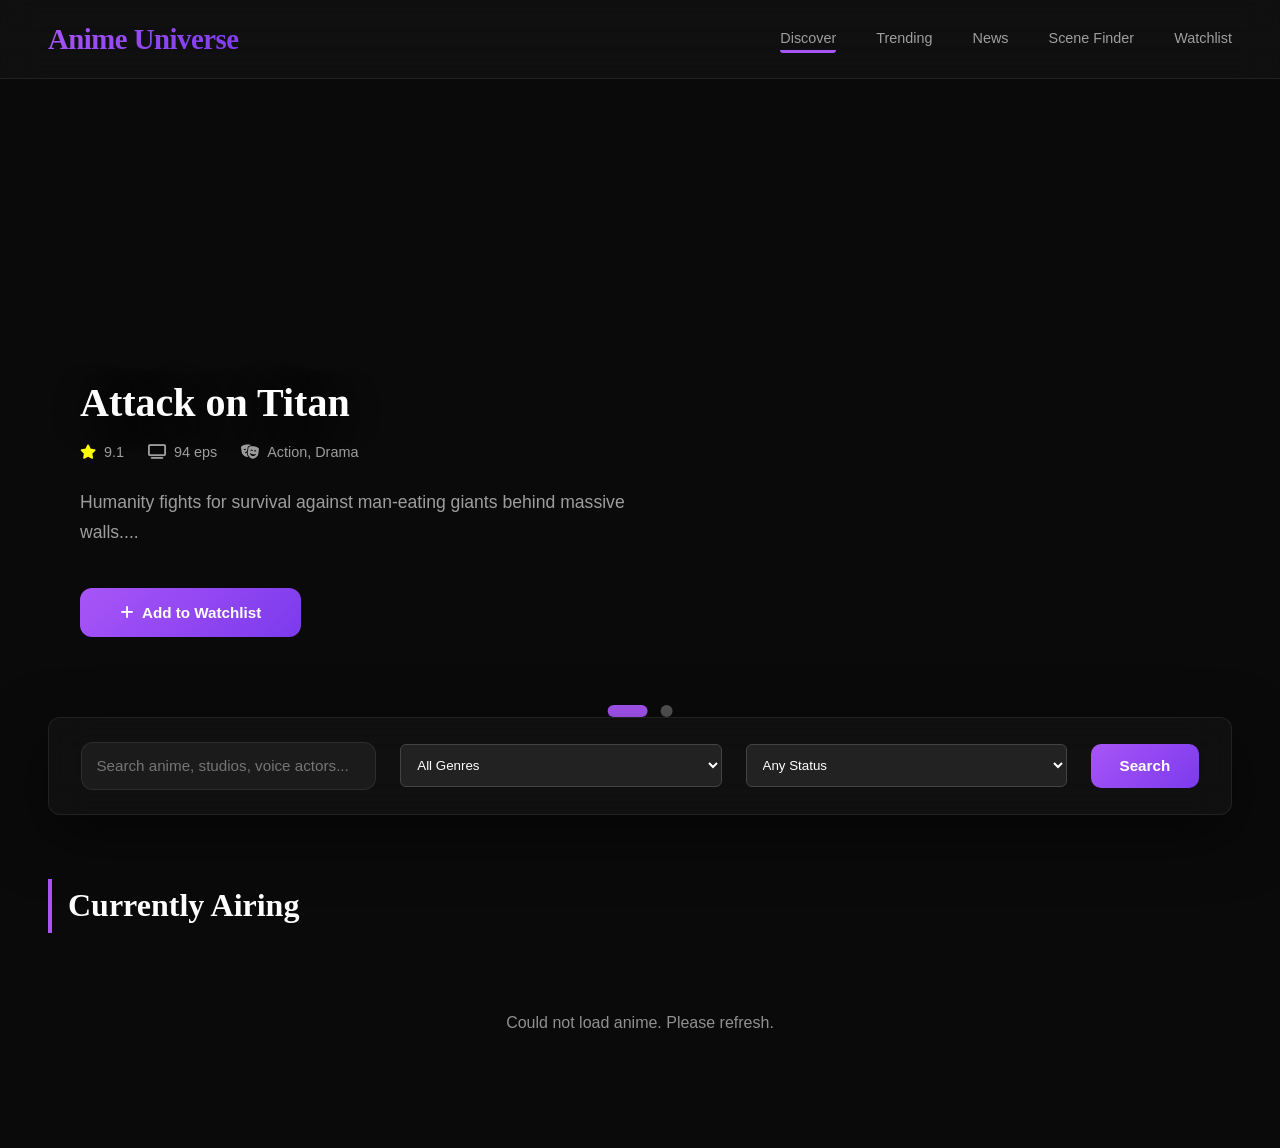
<file: index.html>
<!DOCTYPE html>
<html lang="en">
    <head>
        <meta name="viewport" content="width=device-width, initial-scale=1.0">
        
        <link rel="stylesheet" href="style.css">
        <link href="https://cdnjs.cloudflare.com/ajax/libs/font-awesome/6.4.0/css/all.min.css" rel="stylesheet">
    </head>
    <body>
        <header>
            <div class="logo">Anime Universe</div>
                <nav>
                <div class="nav-overlay" id="navOverlay"></div>

                <button class="burger" id="burgerBtn" aria-label="Toggle navigation" aria-expanded="false">
                    <span></span>
                    <span></span>
                    <span></span>
                </button>

                <ul class="nav-links" id="navLinks">
                    <!-- Close button inside drawer -->
                    <button class="nav-close" id="navCloseBtn" aria-label="Close menu">&times;</button>

                    <li class="nav-active"><a href="index.html">Discover</a></li>
                    <li><a href="trending.html">Trending</a></li>
                    <li><a href="news.html">News</a></li>
                    <li><a href="sceneFinder.html">Scene Finder</a></li>
                    <li><a href="watchlist.html">Watchlist</a></li>
                </ul>
            </nav>
        </header>

        <div class="hero-container">
            <div class="hero-slides" id="heroSlides"></div>
            <div class="carousel-dots" id="carouselDots"></div>
        </div>

        <div class="filter-bar">
            <div class="search-box">
                <input type="text" placeholder="Search anime, studios, voice actors..." id="searchInput">
            </div>
            <select id="genreFilter" style="flex: 1; padding: 12px; border-radius: 6px; background: #222; color: #fff; border: 1px solid #444;">
                <option value="">All Genres</option>
                <option value="1">Action</option>
                <option value="2">Adventure</option>
                <option value="10">Fantasy</option>
                <option value="62">Isekai</option>
                <option value="37">Supernatural</option>
                <option value="27">Shounen</option>
            </select>
            <select id="statusFilter" style="flex: 1; padding: 12px; border-radius: 6px; background: #222; color: #fff; border: 1px solid #444;">
                <option value="">Any Status</option>
                <option value="airing">Airing</option>
                <option value="complete">Complete</option>
                <option value="upcoming">Upcoming</option>
            </select>
            <button id="searchBtn" class="search-btn">Search</button>
        </div>

        <section id="discoverSection" class="content-section">
            <h2 class="section-title">Currently Airing</h2>
            <div class="cards-grid" id="discoverGrid"></div>
        </section>

        <section id="searchSection" class="content-section hidden">
            <h2 class="section-title" id="searchResultsTitle">Search Results</h2>
            <div class="cards-grid" id="searchGrid"></div>
        </section>

        <div class="watchList">
            <section id="watchlistSection" class="content-section hidden">
                <h2 class="section-title">My Watchlist</h2>
                <p class="watchlist-hint" id="watchlistHint">
                    Browse anime and click <strong>"+ Watchlist"</strong> on any card to save it here.
                    Your list resets when you close the tab.
                </p>
                <div class="cards-grid" id="watchlistGrid">
                    <p class="loading-text">Your watchlist is empty. Go find some anime! 🎌</p>
                </div>
            </section>
        </div>

        <script src="script.js"></script>
    </body>
</html>
</file>
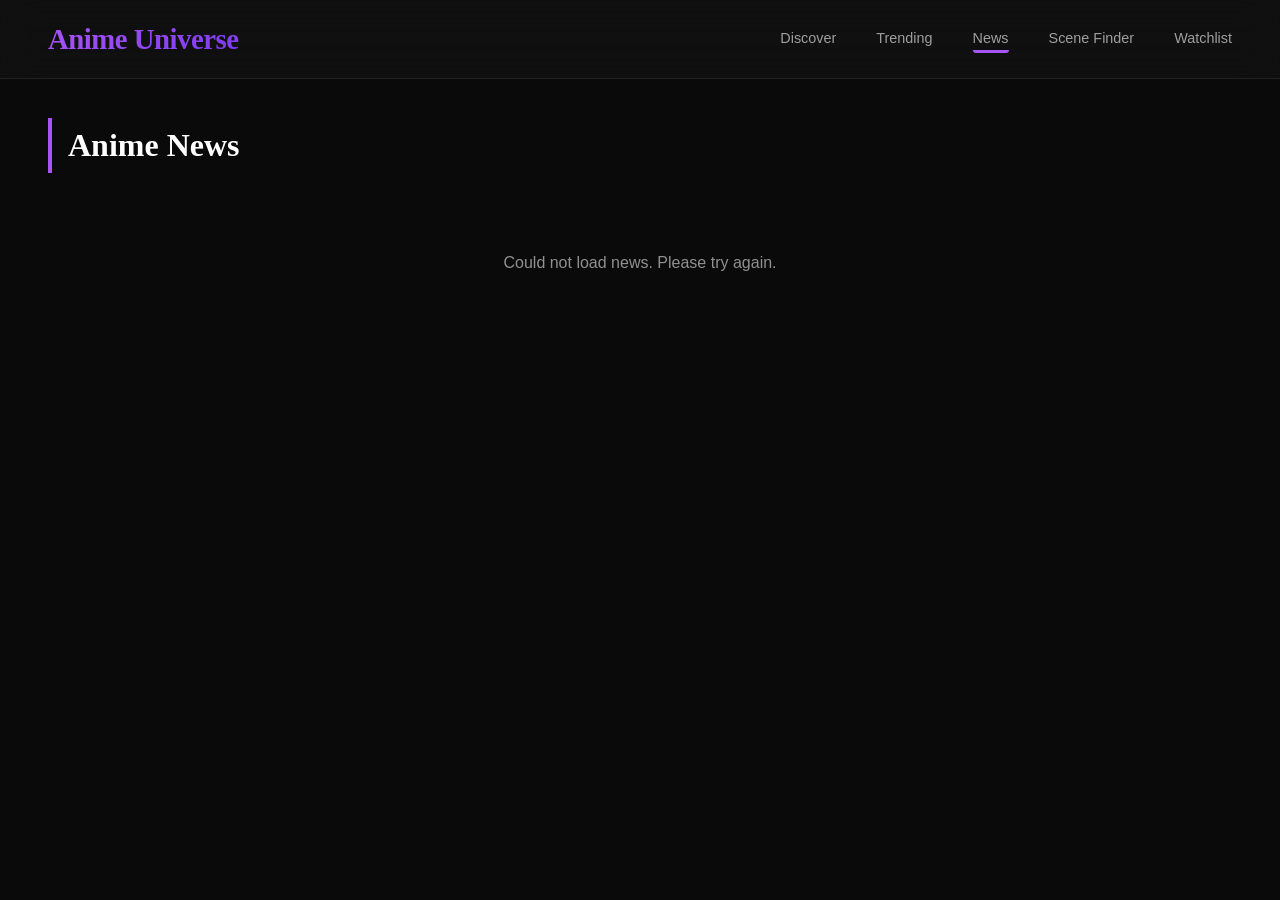
<file: news.html>
<!DOCTYPE html>
<html lang="en">
    <head>
        <meta name="viewport" content="width=device-width, initial-scale=1.0">        
        <link rel="stylesheet" href="style.css">
        <link href="https://cdnjs.cloudflare.com/ajax/libs/font-awesome/6.4.0/css/all.min.css" rel="stylesheet">
    </head>
    <body>
        <header>
            <div class="logo">Anime Universe</div>
            <nav>
                 <div class="nav-overlay" id="navOverlay"></div>

                <button class="burger" id="burgerBtn" aria-label="Toggle navigation" aria-expanded="false">
                    <span></span>
                    <span></span>
                    <span></span>
                </button>

                <ul class="nav-links" id="navLinks">
                    <!-- Close button inside drawer -->
                    <button class="nav-close" id="navCloseBtn" aria-label="Close menu">&times;</button>

                    <li><a href="index.html">Discover</a></li>
                    <li><a href="trending.html">Trending</a></li>
                    <li class="nav-active"><a href="news.html">News</a></li>
                    <li><a href="sceneFinder.html">Scene Finder</a></li>
                    <li><a href="watchlist.html">Watchlist</a></li>
                </ul>
            </nav>
        </header>
        <br><br><br><br>

     <section id="newsSection" class="content-section">
        <h2 class="section-title">Anime News</h2>
        <div id="newsGrid" class="news-grid">
            <p class="loading-text">Loading latest news...</p>
        </div>
    </section>
        <script src="script.js"></script>
    </body>
</html>
</file>
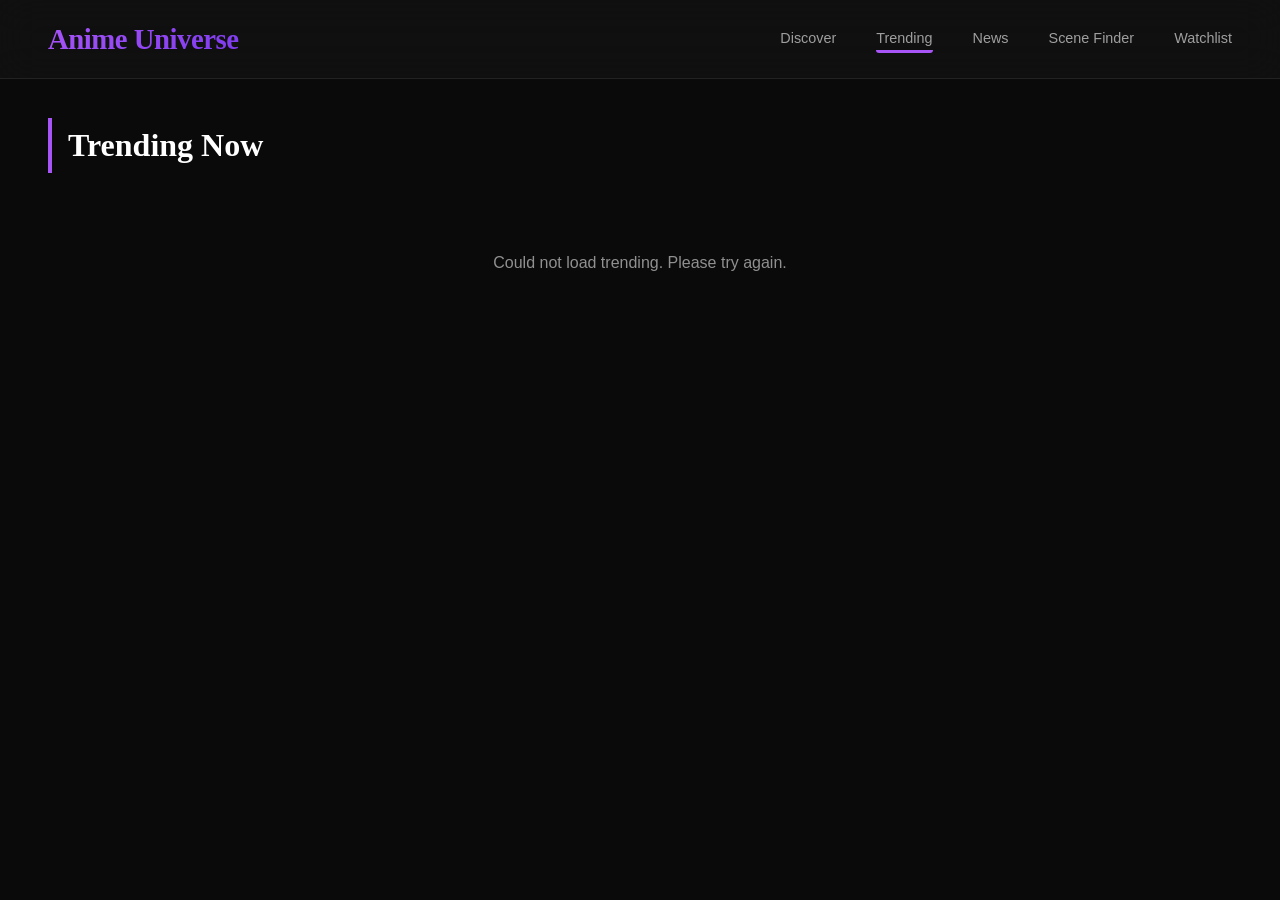
<file: trending.html>
<!DOCTYPE html>
<html lang="en">
    <head>
    <meta name="viewport" content="width=device-width, initial-scale=1.0">
        <link rel="stylesheet" href="style.css">
        <link href="https://cdnjs.cloudflare.com/ajax/libs/font-awesome/6.4.0/css/all.min.css" rel="stylesheet">
    </head>
    <body>
        <header>
            <div class="logo">Anime Universe</div>
            <nav>
                <div class="nav-overlay" id="navOverlay"></div>

                <button class="burger" id="burgerBtn" aria-label="Toggle navigation" aria-expanded="false">
                    <span></span>
                    <span></span>
                    <span></span>
                </button>

                <ul class="nav-links" id="navLinks">
                    <!-- Close button inside drawer -->
                    <button class="nav-close" id="navCloseBtn" aria-label="Close menu">&times;</button>

                   <li><a href="index.html">Discover</a></li>
                    <li class="nav-active"><a href="trending.html">Trending</a></li>
                    <li><a href="news.html">News</a></li>
                    <li><a href="sceneFinder.html">Scene Finder</a></li>
                    <li><a href="watchlist.html">Watchlist</a></li>
                </ul>
            </nav>
        </header>
        <br><br><br><br>

    <section id="trendingSection" class="content-section">
        <h2 class="section-title">Trending Now</h2>
        <div class="cards-grid" id="trendingGrid">
            <p class="loading-text">Loading trending anime...</p>
        </div>
    </section>
        <script src="script.js"></script>
    </body>
</html>
</file>
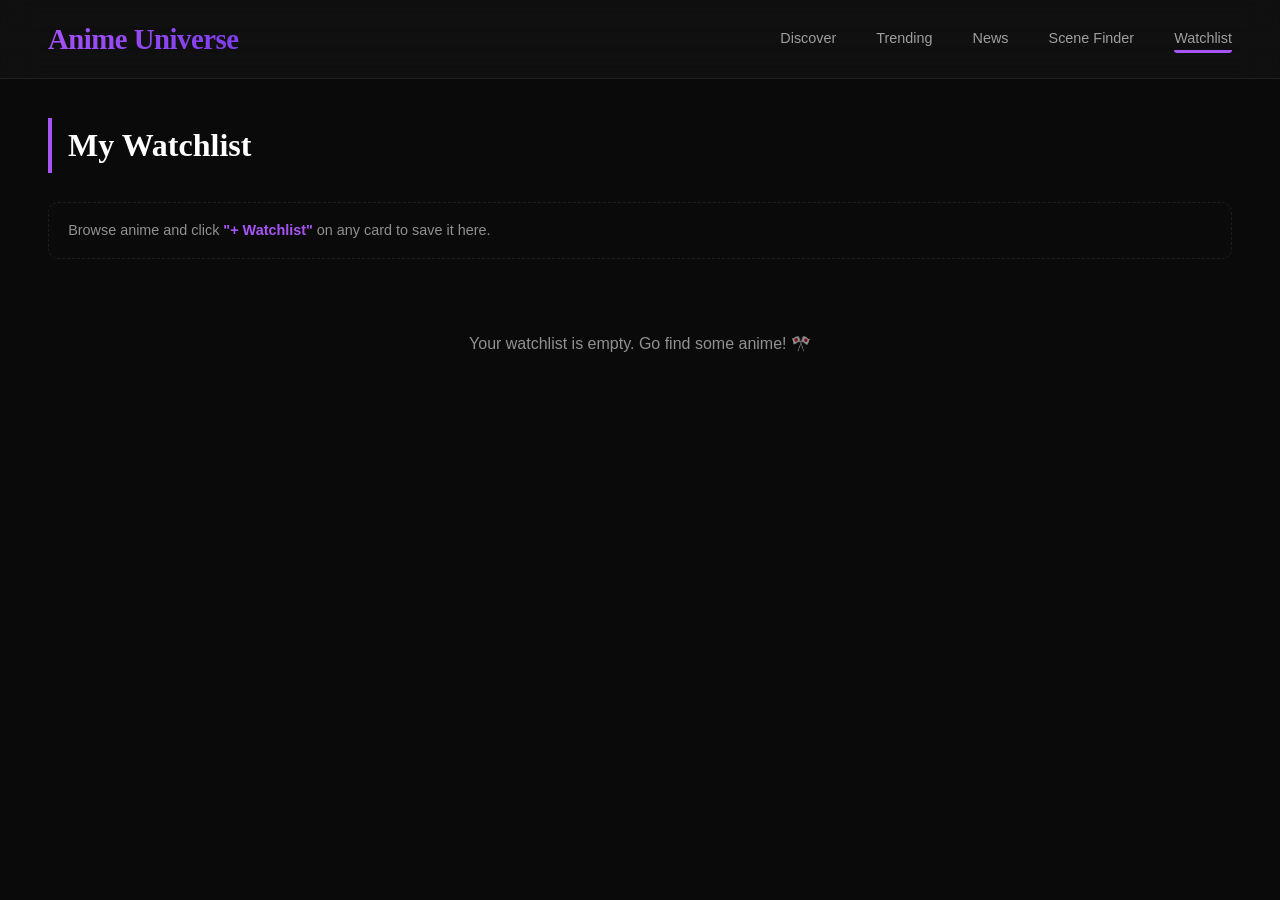
<file: watchlist.html>
<!DOCTYPE html>
<html lang="en">
    <head>
        <meta name="viewport" content="width=device-width, initial-scale=1.0">        
        <link rel="stylesheet" href="style.css">
        
    </head>
    <body>
        <header>
            <div class="logo">Anime Universe</div>
            <nav>
                 <!-- Dim overlay (mobile only) -->
                 <div class="nav-overlay" id="navOverlay"></div>

                <button class="burger" id="burgerBtn" aria-label="Toggle navigation" aria-expanded="false">
                    <span></span>
                    <span></span>
                    <span></span>
                </button>

                <ul class="nav-links" id="navLinks">
                    <!-- Close button inside drawer -->
                    <button class="nav-close" id="navCloseBtn" aria-label="Close menu">&times;</button>

                    <li><a href="index.html">Discover</a></li>
                    <li><a href="trending.html">Trending</a></li>
                    <li><a href="news.html">News</a></li>
                    <li><a href="sceneFinder.html">Scene Finder</a></li>
                    <li class="nav-active"><a href="watchlist.html">Watchlist</a></li>
                </ul>
            </nav>
        </header>
        <br><br><br><br>

        <section id="watchlistSection" class="content-section">
        <h2 class="section-title">My Watchlist</h2>
        <p class="watchlist-hint">
            Browse anime and click <strong>"+ Watchlist"</strong> on any card to save it here.
        </p>
        <div class="cards-grid" id="watchlistGrid">
            <p class="loading-text">Your watchlist is empty. Go find some anime! 🎌</p>
        </div>
    </section>
    
        <script src="script.js"></script>
    </body>
</html>
</file>
<file: style.css>
:root {
            --bg-primary: #0a0a0a;
            --surface: #141414;
            --border: rgba(255, 255, 255, 0.08);
            --accent-violet: #a855f7;
            --accent-violet-dark: #7c3aed;
            --accent-lime: #d9f99d;
            --text-primary: #ffffff;
            --text-secondary: rgba(255, 255, 255, 0.6);
            --glass: rgba(20, 20, 20, 0.6);
            --muted: rgba(255, 255, 255, 0.55);
        }
* {
            margin: 0;
            padding: 0;
            box-sizing: border-box;
        }
       
body {
            font-family: 'Inter', sans-serif;
            background: var(--bg-primary);
            color: var(--text-primary);
            overflow-x: hidden;
            line-height: 1.6;
        }
        
.hero-container {
    overflow: visible !important;
}
 
/* Ensure html/body are scrollable */
html, body {
    overflow-x: hidden;
    overflow-y: auto !important;
    height: auto !important;
}
::-webkit-scrollbar {
        width: 8px;
        height: 8px;
}

::-webkit-scrollbar-track {
        background: var(--bg-primary);
}
::-webkit-scrollbar-thumb {
        background: var(--accent-violet);
        border-radius: 4px;
}

header{
    position: fixed;
    top: 0;
    left: 0;
    right: 0;
    z-index: 1000;
    backdrop-filter: blur(20px);
    background: var(--glass);
    border-bottom: 1px solid var(--border);
    padding: 1rem 3rem;
    display: flex;
    justify-content: space-between;
    align-items: center;
}

.logo{
    font-family: 'Playfair Display', serif;
    font-size: 1.8rem;
    font-weight: 700;
    background: linear-gradient(135deg, var(--accent-violet), var(--accent-violet-dark));
    -webkit-background-clip: text;
    -webkit-text-fill-color: transparent;
    background-clip: text;
    letter-spacing: -0.5px;
}

.nav-links {
    display: flex;
    gap: 2.5rem;
    list-style: none;
}

.nav-links a{
    color: var(--text-secondary);
    text-decoration: none;
    font-size: 0.9rem;
    font-weight: 500;
}

.nav-links a:hover{
    color: var(--text-primary);
}

.nav-links::after {
    content: '';
    position: absolute;
    bottom: -4px;
    left: 0;
    width: 0;
    height: 2px;
    background: linear-gradient(90deg, var(--accent-violet), var(--accent-violet-dark));
    transition: width 0.3s ease;
}

.nav-links a:hover::after{
    width: 100%;
}

.nav-active{
    border-bottom: 3px solid var(--accent-violet);
    border-radius: 3px;
}
.hero-container{
    position: relative;
    width: 100%;
    height: 85vh;
    overflow: hidden;
    margin-top: 0;
}

.hero-slide{
    position: absolute;
    top: 0;
    left: 0;
    width: 100%;
    height: 100%;
    opacity: 0;
    transition: opacity 0.8s ease-in-out;
    display: flex;
    align-items: flex-end;
    padding: 0 5rem 8rem;
}

.hero-slide.active{
    opacity: 1;
}

.hero-bg{
    position: absolute;
    top: 0;
    left: 0;
    width: 100%;
    height: 100%;
    background-size: cover;
    background-position: center;
    z-index: -1;
}

.hero-bg::after{
    content: '';
    position: absolute;
    top: 0;
    left: 0;
    width: 100%;
    height: 100%;
    background: linear-gradient(to bottom,
    rgba(10, 10, 10, 0.3) 0%,
    rgba(10, 10, 10, 0.6) 50%,
    rgba(10,10,10,1) 100%
    );
}

.hero-content{
    max-width: 700px;
    z-index: 2;
    transform: translateY(20px);
    opacity: 0;
    transition: all 0.8s ease 0.3s;
}

.hero-slide.active .hero-content{
    transform: translateY(0);
    opacity: 1;
}

.hero-title{
    font-family: 'Playfair Display', serif;
    font-size: clamp(1.2rem, 2.5rem, 3rem);
    font-weight: 700;
    line-height: 1.1;
    margin-bottom: 1rem;
    text-shadow: 0 4px 30px rgba(0,0,0,0.5);
}

.hero-meta{
    display: flex;
    gap: 1.5rem;
    margin-bottom: 1.5rem;
    color: var(--text-secondary);
    font-size: 0.9rem;
}

.hero-meta span{
    display: flex;
    align-items: center;
    gap: 0.5rem;
}

.hero-description{
    color: var(--text-secondary);
    font-size: 1.1rem;
    line-height: 1.7;
    margin-bottom: 2.5rem;
    max-width: 600px;
}

.hero-buttons{
    display: flex;
    gap: 1rem;
}

.btn-primary{
    background: linear-gradient(135deg, var(--accent-violet), var(--accent-violet-dark));
    color: white;
    border: none;
    padding: 1rem 2.5rem;
    border-radius: 12px;
    font-size: 0.95rem;
    font-weight: 600;
    cursor: pointer;
    transition: all 0.3s ease;
    display: flex;
    align-items: center;
    gap: 0.5rem;
}

.btn-primary:hover{
    transform: translateY(-2px);
    box-shadow:  0 10px 40px rgba(168, 85, 247, 0.4);
}

.btn-outline {
    background: transparent;
    color: white;
    border: 1px solid rgba(255,255,255,0.3);
    padding: 1rem 2.5rem;
    border-radius: 12px;
    font-size: 0.95rem;
    font-weight: 600;
    cursor: pointer;
    transition: all 0.3s ease;
    display: flex;
    align-items: center;
    gap: 0.5rem;
}

.btn-outline:hover{
    border-color: var(--accent-violet);
    background: rgba(168, 85, 247, 0.1);
    transform: translateY(-2px);
}

.carousel-dots{
    position: absolute;
    bottom: 3rem;
    left: 50%;
    transform: translateX(-50%);
    display: flex;
    gap: 0.8rem;
    z-index: 10;
}

.dot{
    width: 12px;
    height: 12px;
    border-radius: 50%;
    background: rgba(255,255,255,0.3);
    cursor: pointer;
    transition: all 0.3s ease;
}

.dot.active{
    background: var(--accent-violet);
    width: 40px;
    border-radius: 6px;
}

.filter-bar{
    position: sticky;
    top: 70px;
    z-index: 100;
    backdrop-filter: blur(20px);
    background: var(--glass);
    border: 1px solid var(--border);
    border-radius: 12px;
    margin: -3rem 3rem 3rem;
    padding: 1.5rem 2rem;
    display: flex;
    gap: 1.5rem;
    align-items: center;
    justify-content: space-between;
    box-shadow: 0 20px 60px rgba(0,0,0,0.5);
    flex-wrap: wrap;
}

.search-box{
    flex: 1;
    min-width: 250px;
    position: relative;
}

.search-box input{
    width: 100%;
    background: rgba(255,255,255,0.05);
    border: 1px solid var(--border);
    border-radius: 12px;
    padding: 0.9rem 0.9rem 0.9rem 0.9rem;
    color: white;
    font-size: 0.95rem;
    transition: all 0.3s ease;
}

.search-box input:focus{
    outline: none;
    border-color:var(--accent-violet);
    box-shadow: 0 0 20px rgba(168, 85, 247, 0.3);
}

.search-box::before{
    content: '';
    position: absolute;
    left: 1rem;
    top: 50%;
    transform: translateY(-50%);
    opacity: 0.5;
}

.search-btn {
    padding: 0.85rem 1.8rem;
    border-radius: 10px;
    border: none;
    font-size: 0.95rem;
    font-weight: 600;
    color: white;
    background: linear-gradient(135deg, var(--accent-violet), var(--accent-violet-dark));
    cursor: pointer;
    transition: transform 0.2s, box-shadow 0.2s;
    white-space: nowrap;
}

.search-btn:hover {
    transform: translateY(-2px);
    box-shadow: 0 8px 25px rgba(168,85,247,0.4);
}

.content-section{
    padding: 1rem 3rem 4rem;
}

.hidden { display: none !important; }

.section-title{
    font-family: 'Playfair Display', serif;
    font-size: 2rem;
    font-weight: 700;
    margin-bottom: 1.8rem;
    color: white;
    border-left: 4px solid var(--accent-violet);
    padding: 0.1rem 1rem;
}


.loading-text{
    color: var(--muted);
    text-align: center;
    padding: 3rem 0;
    grid-column: 1 / -1;
    font-size: 1rem;
}

.cards-grid{
    display: grid;
    gap: 1.5rem;
    grid-template-columns: repeat(auto-fill, minmax(210px, 1fr));
}

 .anime-card {
    flex: 0 0 auto;
    width: 240px;
    position: relative;
    border-radius: 20px;
    overflow: hidden;
    background: var(--surface);
    border: 1px solid var(--border);
    transition: all 0.4s cubic-bezier(0.4, 0, 0.2, 1);
    scroll-snap-align: start;
    cursor: pointer;
}

.anime-card:hover{
    transform: translateY(-12px) scale(1.02);
    box-shadow: 0 20px 40px rgba(168, 85, 247, 0.3);
    border-color: var(--accent-violet);
}

.card-image{
    position: relative;
    width: 100%;
    aspect-ratio: 2/3;
    overflow: hidden;
}

.card-image img{
    width: 100%;
    height: 100%;
    object-fit: cover;
    display: block;
}

.rating-badge{
    position: absolute;
    top: 0.8rem;
    right: 0.8rem;
    background: var(--accent-lime);
    color: #0a0a0a;
    padding: 0.3rem 0.7rem;
    border-radius: 8px;
    font-weight: 700;
    font-size: 0.8rem;
    box-shadow: 0 4px 12px rgba(217, 249, 157, 0.3);
}

.card-body{
    padding: 1rem;
}

.card-title{
    font-weight: 600;
    font-size: 0.95rem;
    margin-bottom: 0.3rem;
    display: -webkit-box;
    -webkit-line-clamp: 2;
    -webkit-box-orient: vertical;
    overflow: hidden;
}

.card-meta{
    color: var(--muted);
    font-size: 0.8rem;
    margin-bottom: 0.5rem;
}

.card-synopsis{
    color: var(--muted);
    font-size: 0.82rem;
    line-height: 1.5;
    margin-bottom: 0.75rem;
    display: -webkit-box;
    -webkit-line-clamp: 3;
    -webkit-box-orient: vertical;
    overflow: hidden;
}

.card-tags{
    display: flex;
    flex-wrap: wrap;
    gap: 0.4rem;
}

.tag{
    background: rgba(168,85,247,0,15);
    color: var(--accent-violet);
    border: 1px solid rgba(168, 85, 247, 0.3);
    padding: 0.2rem 0.6rem;
    border-radius: 20px;
    font-size: 0.72rem;
    font-weight: 500;
}

.wl-badge {
    display: inline-flex;
    align-items: center;
    justify-content: center;
    background: var(--accent-violet);
    color: white;
    font-size: 0.65rem;
    font-weight: 700;
    width: 18px;
    height: 18px;
    border-radius: 50%;
    margin-left: 4px;
    vertical-align: middle;
}

.watchlist-btn {
    margin-top: 0.75rem;
    width: 100%;
    padding: 0.55rem;
    background: transparent;
    border: 1px solid var(--accent-violet);
    color: var(--violet);
    border-radius: 8px;
    font-size: 0.82rem;
    font-weight: 600;
    cursor: pointer;
    transition: background 0.2s, color 0.2s;
}

.watchlist-btn:hover {
    background: var(--violet);
    color: white;
}

.remove-btn {
    margin-top: 0.75rem;
    width: 100%;
    padding: 0.55rem;
    background: rgba(239,68,68,0.1);
    border: 1px solid rgba(239,68,68,0.4);
    color: #f87171;
    border-radius: 8px;
    font-size: 0.82rem;
    font-weight: 600;
    cursor: pointer;
    transition: background 0.2s;
}

.remove-btn:hover {
    background: rgba(239,68,68,0.25);
}

.watchlist-hint {
    color: var(--muted);
    font-size: 0.9rem;
    margin-bottom: 1.5rem;
    padding: 1rem 1.2rem;
    border: 1px dashed var(--border);
    border-radius: 10px;
    line-height: 1.6;
}

.watchlist-hint strong { color: var(--accent-violet); }

#trendingGrid {
    display: flex;
    flex-direction: column;
    gap: 1rem;
}

/* One row = one ranked anime */
.rank-row {
    display: flex;
    align-items: center;
    gap: 1.5rem;
    background: var(--surface);
    border: 1px solid var(--border);
    border-radius: 16px;
    padding: 1.2rem 1.5rem;
    transition: border-color 0.3s, transform 0.3s, box-shadow 0.3s;
    cursor: default;
}

.rank-row:hover {
    border-color: var(--accent-violet);
    transform: translateX(6px);
    box-shadow: 0 8px 30px rgba(168,85,247,0.15);
}

/* Big ghost rank number on the left */
.rank-number {
    font-family: 'Playfair Display', serif;
    font-size: 2.8rem;
    font-weight: 700;
    color: transparent;
    -webkit-text-stroke: 2px rgba(168,85,247,0.25);
    min-width: 70px;
    text-align: center;
    line-height: 1;
    transition: -webkit-text-stroke-color 0.3s;
}

.rank-row:hover .rank-number {
    -webkit-text-stroke-color: rgba(168,85,247,0.6);
}

/* Anime cover thumbnail */
.rank-img {
    width: 60px;
    height: 85px;
    object-fit: cover;
    border-radius: 10px;
    flex-shrink: 0;
    border: 1px solid var(--border);
}

/* Middle info block */
.rank-info {
    flex: 1;
    min-width: 0; /* allows text-overflow to work */
}

.rank-title {
    font-size: 1.1rem;
    font-weight: 600;
    margin-bottom: 0.4rem;
    white-space: nowrap;
    overflow: hidden;
    text-overflow: ellipsis;
}

.rank-meta {
    display: flex;
    align-items: center;
    flex-wrap: wrap;
    gap: 0.4rem;
    color: var(--muted);
    font-size: 0.85rem;
}

.rank-dot {
    opacity: 0.4;
}

/* Right side: score + badge + button */
.rank-right {
    display: flex;
    flex-direction: column;
    align-items: flex-end;
    gap: 0.5rem;
    flex-shrink: 0;
}

/* Gold score */
.rank-score {
    font-size: 1.3rem;
    font-weight: 700;
    color: #fbbf24;
    white-space: nowrap;
}

.classic-badge {
    background: linear-gradient(135deg, #fbbf24, #f59e0b);
    color: #0a0a0a;
    padding: 0.3rem 0.8rem;
    border-radius: 20px;
    font-size: 0.72rem;
    font-weight: 700;
    letter-spacing: 0.5px;
    white-space: nowrap;
}

/* Watchlist button inside ranked row — smaller */
.rank-wl-btn {
    margin-top: 0;
    width: auto;
    padding: 0.4rem 0.9rem;
    font-size: 0.78rem;
}


.news-grid {
    display: grid;
    grid-template-columns: repeat(auto-fill, minmax(300px, 1fr));
    gap: 1.5rem;
}

/* Each news card is a clickable link */
.news-card {
    display: flex;
    flex-direction: column;
    background: var(--surface);
    border: 1px solid var(--border);
    border-radius: 16px;
    overflow: hidden;
    text-decoration: none;
    color: var(--text-primary);
    transition: transform 0.3s ease, box-shadow 0.3s ease, border-color 0.3s;
}

.news-card:hover {
    transform: translateY(-8px);
    box-shadow: 0 16px 40px rgba(168,85,247,0.25);
    border-color: var(--violet);
}

/* News card image */
.news-img {
    width: 100%;
    height: 180px;
    background-size: cover;
    background-position: center;
    background-color: #1e1e1e;
    flex-shrink: 0;
}

/* Fallback when no image */
.news-img-placeholder {
    display: flex;
    align-items: center;
    justify-content: center;
    font-size: 2.5rem;
    background: #1a1a2e;
}

/* News text area */
.news-body {
    padding: 1.1rem;
    display: flex;
    flex-direction: column;
    gap: 0.4rem;
    flex: 1;
}

.news-date {
    color: var(--violet);
    font-size: 0.75rem;
    font-weight: 600;
    text-transform: uppercase;
    letter-spacing: 0.5px;
}

.news-title {
    font-size: 0.95rem;
    font-weight: 600;
    line-height: 1.4;
    display: -webkit-box;
    -webkit-line-clamp: 2;
    -webkit-box-orient: vertical;
    overflow: hidden;
}

.news-excerpt {
    color: var(--muted);
    font-size: 0.82rem;
    line-height: 1.5;
    flex: 1;
}

.news-source {
    color: var(--muted);
    font-size: 0.75rem;
    margin-top: 0.5rem;
    border-top: 1px solid var(--border);
    padding-top: 0.5rem;
}

.burger {
                display: none;
                flex-direction: column;
                justify-content: center;
                gap: 5px;
                background: none;
                border: none;
                cursor: pointer;
                padding: 4px;
                z-index: 1001;
            }
            .burger span {
                display: block;
                width: 24px;
                height: 2px;
                background: #fff;
                border-radius: 2px;
                transition: transform 0.3s ease, opacity 0.3s ease;
            }

            /* ── Drawer close button ── */
            .nav-close {
                display: none;
                position: absolute;
                top: 16px;
                right: 16px;
                background: rgba(255,255,255,0.06);
                border: 1px solid rgba(255,255,255,0.15);
                color: #fff;
                width: 34px;
                height: 34px;
                border-radius: 50%;
                font-size: 18px;
                line-height: 1;
                cursor: pointer;
                align-items: center;
                justify-content: center;
                transition: background 0.2s;
            }
            .nav-close:hover { background: rgba(255,255,255,0.14); }

            /* ── Mobile styles ── */
            @media (max-width: 768px) {
                .burger { display: flex; }

                .nav-links {
                    display: none;
                    flex-direction: column;
                    position: fixed;
                    top: 0;
                    right: 0;
                    width: 240px;
                    height: 100vh;
                    background: #0d0d1a;
                    padding: 68px 24px 24px;
                    gap: 8px;
                    z-index: 1000;
                    box-shadow: -4px 0 20px rgba(0,0,0,0.55);
                    list-style: none;
                    margin: 0;
                }
                .nav-links.open { display: flex; }

                .nav-close { display: flex; }

                .nav-links li { width: 100%; }
                .nav-links li a {
                    display: block;
                    padding: 12px 16px;
                    border-radius: 6px;
                    font-size: 16px;
                    transition: background 0.2s;
                }
                .nav-links li a:hover,
                .nav-links li.nav-active a { background: rgba(255,255,255,0.08); }

                /* Dim overlay */
                .nav-overlay {
                    display: none;
                    position: fixed;
                    inset: 0;
                    background: rgba(0,0,0,0.5);
                    z-index: 999;
                }
                .nav-overlay.open { display: block; }

                /* ── Trending page mobile ── */
                .content-section {
                    padding: 1rem 1rem 3rem;
                }

                .section-title {
                    font-size: 1.4rem;
                    margin-bottom: 1.2rem;
                }

                /* Stack rank row into two lines on mobile */
                .rank-row {
                    display: grid;
                    grid-template-columns: 44px 56px 1fr;
                    grid-template-rows: auto auto;
                    grid-template-areas:
                        "num  img  info"
                        "num  img  right";
                    gap: 0.3rem 0.9rem;
                    padding: 0.9rem 1rem;
                    align-items: start;
                }

                .rank-number {
                    grid-area: num;
                    font-size: 1.8rem;
                    min-width: unset;
                    align-self: center;
                }

                .rank-img {
                    grid-area: img;
                    width: 56px;
                    height: 80px;
                    align-self: center;
                }

                .rank-info {
                    grid-area: info;
                    align-self: end;
                }

                .rank-title {
                    font-size: 0.95rem;
                    white-space: normal;
                    line-height: 1.3;
                    margin-bottom: 0.2rem;
                }

                .rank-meta {
                    font-size: 0.78rem;
                    gap: 0.3rem;
                }

                /* Right side: score + badge + button go inline on second row */
                .rank-right {
                    grid-area: right;
                    flex-direction: row;
                    align-items: center;
                    flex-wrap: wrap;
                    gap: 0.4rem;
                    align-self: start;
                }

                .rank-score {
                    font-size: 1.05rem;
                }

                .classic-badge {
                    font-size: 0.65rem;
                    padding: 0.25rem 0.6rem;
                }

                .rank-wl-btn {
                    padding: 0.35rem 0.75rem;
                    font-size: 0.72rem;
                }
            }

/* ── Extra small screens (≤ 480px) ── */
@media (max-width: 480px) {
    header {
        padding: 0.9rem 1rem;
    }

    .logo {
        font-size: 1.4rem;
    }

    /* Tighten rank row even further */
    .rank-row {
        grid-template-columns: 36px 50px 1fr;
        gap: 0.25rem 0.7rem;
        padding: 0.8rem 0.75rem;
    }

    .rank-number {
        font-size: 1.5rem;
    }

    .rank-img {
        width: 50px;
        height: 70px;
    }

    .rank-title {
        font-size: 0.88rem;
    }

    .rank-meta {
        font-size: 0.72rem;
    }

    .rank-score {
        font-size: 0.95rem;
    }

    .classic-badge {
        font-size: 0.6rem;
        padding: 0.2rem 0.5rem;
    }

    .rank-wl-btn {
        font-size: 0.68rem;
        padding: 0.3rem 0.6rem;
    }
}
            
                    .scene-hero {
            position: relative;
            width: 100%;
            min-height: 40vh;
            display: flex;
            align-items: center;
            justify-content: center;
            padding: 8rem 3rem 4rem;
            background: linear-gradient(135deg, rgba(168, 85, 247, 0.1) 0%, rgba(10, 10, 10, 1) 50%, rgba(124, 58, 237, 0.1) 100%);
            border-bottom: 1px solid var(--border);
        }

        .scene-hero-content {
            text-align: center;
            max-width: 700px;
        }

        .scene-hero h1 {
            font-family: 'Playfair Display', serif;
            font-size: clamp(2rem, 4vw, 3.5rem);
            font-weight: 700;
            margin-bottom: 1rem;
            background: linear-gradient(135deg, var(--accent-violet), var(--accent-lime));
            -webkit-background-clip: text;
            -webkit-text-fill-color: transparent;
            background-clip: text;
            letter-spacing: -1px;
        }

        .scene-hero p {
            color: var(--text-secondary);
            font-size: 1.1rem;
            max-width: 500px;
            margin: 0 auto 2rem;
        }

        .scene-status {
            display: inline-flex;
            align-items: center;
            gap: 0.5rem;
            background: rgba(168, 85, 247, 0.15);
            border: 1px solid rgba(168, 85, 247, 0.3);
            padding: 0.5rem 1rem;
            border-radius: 20px;
            font-size: 0.85rem;
            color: var(--accent-violet);
            font-weight: 600;
        }

        .scene-status::before {
            content: '';
            width: 8px;
            height: 8px;
            background: var(--accent-lime);
            border-radius: 50%;
            animation: pulse 2s infinite;
        }

        @keyframes pulse {
            0%, 100% { opacity: 1; }
            50% { opacity: 0.5; }
        }

        .scene-container {
            max-width: 800px;
            margin: -2rem auto 3rem;
            padding: 0 1.5rem;
            position: relative;
            z-index: 10;
        }

        .upload-card {
            background: var(--surface);
            border: 1px solid var(--border);
            border-radius: 20px;
            padding: 2.5rem;
            box-shadow: 0 20px 60px rgba(0, 0, 0, 0.5);
        }

        .upload-area {
            border: 2px dashed rgba(168, 85, 247, 0.3);
            border-radius: 16px;
            padding: 3rem 2rem;
            text-align: center;
            cursor: pointer;
            transition: all 0.3s ease;
            background: rgba(168, 85, 247, 0.05);
            margin-bottom: 1.5rem;
        }

        .upload-area:hover {
            border-color: var(--accent-violet);
            background: rgba(168, 85, 247, 0.1);
            transform: translateY(-2px);
        }

        .upload-area i {
            font-size: 3rem;
            color: var(--accent-violet);
            margin-bottom: 1rem;
            display: block;
        }

        .upload-area p {
            color: var(--text-secondary);
            font-size: 1rem;
            margin-bottom: 0.5rem;
        }

        .upload-area .file-name {
            color: var(--accent-violet);
            font-weight: 600;
            font-size: 0.9rem;
        }

        .divider {
            display: flex;
            align-items: center;
            gap: 1rem;
            margin: 1.5rem 0;
            color: var(--muted);
            font-size: 0.85rem;
            text-transform: uppercase;
            letter-spacing: 2px;
        }

        .divider::before,
        .divider::after {
            content: '';
            flex: 1;
            height: 1px;
            background: var(--border);
        }

        .url-input {
            width: 100%;
            background: rgba(255, 255, 255, 0.05);
            border: 1px solid var(--border);
            border-radius: 12px;
            padding: 1rem 1.2rem;
            color: white;
            font-size: 0.95rem;
            margin-bottom: 1.5rem;
            transition: all 0.3s ease;
        }

        .url-input:focus {
            outline: none;
            border-color: var(--accent-violet);
            box-shadow: 0 0 20px rgba(168, 85, 247, 0.3);
        }

        .url-input::placeholder {
            color: var(--muted);
        }

        .execute-btn {
            width: 100%;
            padding: 1.2rem;
            background: linear-gradient(135deg, var(--accent-violet), var(--accent-violet-dark));
            border: none;
            border-radius: 12px;
            color: white;
            font-size: 1rem;
            font-weight: 700;
            letter-spacing: 3px;
            text-transform: uppercase;
            cursor: pointer;
            transition: all 0.3s ease;
            display: flex;
            align-items: center;
            justify-content: center;
            gap: 0.75rem;
        }

        .execute-btn:hover {
            transform: translateY(-2px);
            box-shadow: 0 10px 40px rgba(168, 85, 247, 0.4);
        }

        .execute-btn:disabled {
            opacity: 0.6;
            cursor: not-allowed;
            transform: none;
        }

        /* Loader */
        .loader-container {
            display: flex;
            flex-direction: column;
            align-items: center;
            justify-content: center;
            padding: 4rem;
            gap: 1.5rem;
        }

        .loader {
            width: 60px;
            height: 60px;
            border: 3px solid rgba(168, 85, 247, 0.2);
            border-top-color: var(--accent-violet);
            border-radius: 50%;
            animation: spin 1s linear infinite;
        }

        @keyframes spin {
            to { transform: rotate(360deg); }
        }

        .loader-text {
            color: var(--accent-violet);
            font-weight: 600;
            letter-spacing: 3px;
            font-size: 0.9rem;
            animation: pulse 1.5s infinite;
        }

        /* Empty State */
        .empty-state {
            text-align: center;
            padding: 4rem 2rem;
            background: var(--surface);
            border: 1px solid var(--border);
            border-radius: 20px;
            margin-top: 2rem;
        }

        .empty-state i {
            font-size: 4rem;
            color: rgba(239, 68, 68, 0.6);
            margin-bottom: 1.5rem;
        }

        .empty-state h3 {
            color: #f87171;
            font-size: 1.5rem;
            margin-bottom: 0.5rem;
        }

        .empty-state p {
            color: var(--muted);
        }

        /* Results Card */
        .results-card {
            background: var(--surface);
            border: 1px solid var(--border);
            border-radius: 20px;
            overflow: hidden;
            margin-top: 2rem;
            box-shadow: 0 20px 60px rgba(0, 0, 0, 0.5);
        }

        .video-container {
            position: relative;
            width: 100%;
            background: #000;
            border-bottom: 1px solid var(--border);
        }

        .video-container video {
            width: 100%;
            display: block;
            max-height: 400px;
        }

        .match-badge {
            position: absolute;
            top: 1rem;
            right: 1rem;
            background: var(--accent-lime);
            color: #0a0a0a;
            padding: 0.5rem 1rem;
            border-radius: 8px;
            font-weight: 700;
            font-size: 0.85rem;
            box-shadow: 0 4px 12px rgba(217, 249, 157, 0.3);
        }

        .info-panel {
            padding: 2rem;
            display: grid;
            grid-template-columns: 140px 1fr;
            gap: 2rem;
        }

        .cover-img {
            width: 140px;
            height: 200px;
            object-fit: cover;
            border-radius: 12px;
            border: 1px solid var(--border);
            box-shadow: 0 10px 30px rgba(0, 0, 0, 0.5);
        }

        .anime-details h2 {
            font-family: 'Playfair Display', serif;
            font-size: 1.8rem;
            font-weight: 700;
            margin-bottom: 0.75rem;
            line-height: 1.2;
        }

        .anime-meta {
            display: flex;
            flex-wrap: wrap;
            gap: 1rem;
            margin-bottom: 1rem;
        }

        .meta-tag {
            display: flex;
            align-items: center;
            gap: 0.4rem;
            background: rgba(168, 85, 247, 0.15);
            border: 1px solid rgba(168, 85, 247, 0.3);
            padding: 0.4rem 0.8rem;
            border-radius: 8px;
            font-size: 0.85rem;
            color: var(--text-secondary);
        }

        .meta-tag i {
            color: var(--accent-violet);
            font-size: 0.8rem;
        }

        .meta-tag strong {
            color: var(--text-primary);
            margin-right: 0.25rem;
        }

        .anime-desc {
            color: var(--muted);
            font-size: 0.95rem;
            line-height: 1.7;
            display: -webkit-box;
            -webkit-line-clamp: 4;
            -webkit-box-orient: vertical;
            overflow: hidden;
        }

        /* Mobile Responsive */
        @media (max-width: 768px) {
            .scene-hero {
                padding: 7rem 1.5rem 3rem;
            }

            .upload-card {
                padding: 1.5rem;
            }

            .upload-area {
                padding: 2rem 1rem;
            }

            .info-panel {
                grid-template-columns: 100px 1fr;
                gap: 1.5rem;
                padding: 1.5rem;
            }

            .cover-img {
                width: 100px;
                height: 145px;
            }

            .anime-details h2 {
                font-size: 1.3rem;
            }
        }

        @media (max-width: 480px) {
            .info-panel {
                grid-template-columns: 1fr;
                text-align: center;
            }

            .cover-img {
                width: 120px;
                height: 175px;
                margin: 0 auto;
            }

            .anime-meta {
                justify-content: center;
            }
        }

        /* Hide file input */
        .hidden {
            display: none !important;
        }
</file>
